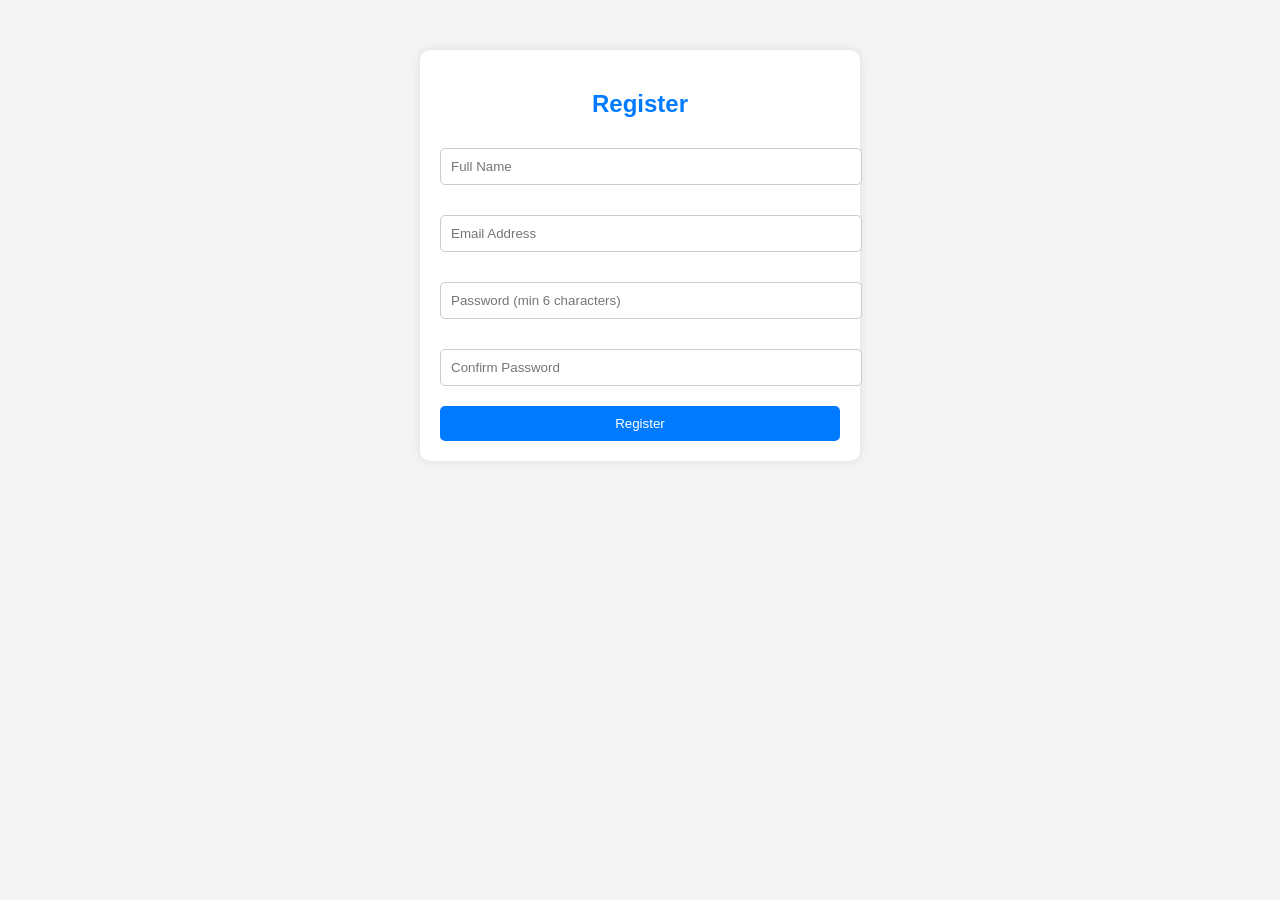
<file: Assignment3/index.html>
<!DOCTYPE html>
<html lang="en">
<head>
    <meta charset="UTF-8">
    <meta name="viewport" content="width=device-width, initial-scale=1.0">
    <title>Register - Travel Tour</title>
    <style>
        body {
            font-family: Arial, sans-serif;
            margin: 0;
            padding: 0;
            box-sizing: border-box;
            background: #f4f4f4;
        }
        .register-container {
            width: 100%;
            max-width: 400px;
            margin: 50px auto;
            background: white;
            padding: 20px;
            border-radius: 10px;
            box-shadow: 0 0 10px rgba(0, 0, 0, 0.1);
            text-align: center;
        }
        h2 {
            margin-bottom: 20px;
            color: #007BFF;
        }
        input {
            width: 100%;
            padding: 10px;
            margin: 10px 0;
            border: 1px solid #ccc;
            border-radius: 5px;
        }
        button {
            background: #007BFF;
            color: white;
            padding: 10px;
            border: none;
            border-radius: 5px;
            cursor: pointer;
            width: 100%;
        }
        button:hover {
            background: #0056b3;
        }
        .error {
            color: red;
            font-size: 14px;
            text-align: left;
            margin-bottom: 10px;
        }
    </style>
</head>
<body>

    <div class="register-container">
        <h2>Register</h2>
        <form id="registerForm">
            <input type="text" id="name" placeholder="Full Name" required>
            <div class="error" id="nameError"></div>

            <input type="email" id="email" placeholder="Email Address" required>
            <div class="error" id="emailError"></div>

            <input type="password" id="password" placeholder="Password (min 6 characters)" required>
            <div class="error" id="passwordError"></div>

            <input type="password" id="confirmPassword" placeholder="Confirm Password" required>
            <div class="error" id="confirmPasswordError"></div>

            <button type="submit">Register</button>
        </form>
    </div>

    <script>
        document.getElementById("registerForm").addEventListener("submit", function(event) {
            event.preventDefault();

            let name = document.getElementById("name").value.trim();
            let email = document.getElementById("email").value.trim();
            let password = document.getElementById("password").value.trim();
            let confirmPassword = document.getElementById("confirmPassword").value.trim();

            let emailPattern = /^[^\s@]+@[^\s@]+\.[^\s@]+$/;
            let isValid = true;

            // Reset errors
            document.getElementById("nameError").innerText = "";
            document.getElementById("emailError").innerText = "";
            document.getElementById("passwordError").innerText = "";
            document.getElementById("confirmPasswordError").innerText = "";

            // Name validation
            if (name === "") {
                document.getElementById("nameError").innerText = "Full name is required!";
                isValid = false;
            }

            // Email validation
            if (!emailPattern.test(email)) {
                document.getElementById("emailError").innerText = "Enter a valid email address!";
                isValid = false;
            }

            // Password validation
            if (password.length < 6) {
                document.getElementById("passwordError").innerText = "Password must be at least 6 characters!";
                isValid = false;
            }

            // Confirm Password validation
            if (password !== confirmPassword) {
                document.getElementById("confirmPasswordError").innerText = "Passwords do not match!";
                isValid = false;
            }

            if (isValid) {
                alert("Registration Successful!");
                window.location.href = "calculator.html"; // Redirect to calculator page
            }
        });
    </script>

</body>
</html>
</file>
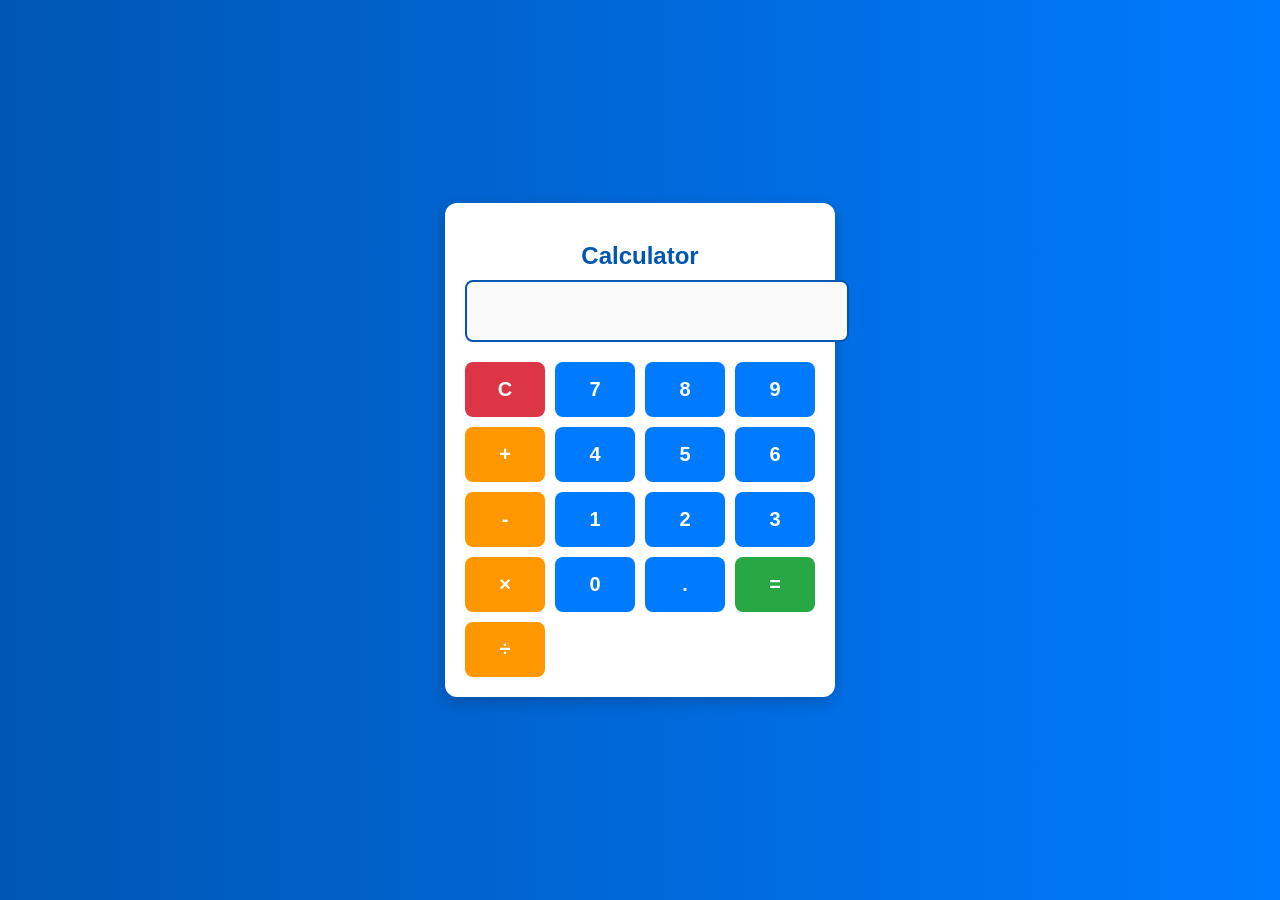
<file: Assignment3/calculator.html>
<!DOCTYPE html>
<html lang="en">
<head>
    <meta charset="UTF-8">
    <meta name="viewport" content="width=device-width, initial-scale=1.0">
    <title>Calculator</title>
    <style>
        /* General Page Styling */
        body {
            font-family: 'Arial', sans-serif;
            background: linear-gradient(to right, #0056b3, #007bff);
            display: flex;
            justify-content: center;
            align-items: center;
            height: 100vh;
            margin: 0;
        }

        /* Calculator Container */
        .calculator {
            width: 350px;
            background: white;
            padding: 20px;
            border-radius: 12px;
            box-shadow: 0px 5px 15px rgba(0, 0, 0, 0.2);
            text-align: center;
        }

        h2 {
            color: #0056b3;
            font-size: 24px;
            margin-bottom: 10px;
        }

        /* Display Screen */
        #display {
            width: 100%;
            padding: 15px;
            font-size: 24px;
            text-align: right;
            border: 2px solid #0056b3;
            border-radius: 8px;
            outline: none;
            background: #f9f9f9;
            color: #333;
        }

        /* Buttons Grid */
        .buttons {
            display: grid;
            grid-template-columns: repeat(4, 1fr);
            gap: 10px;
            margin-top: 20px;
        }

        /* Buttons Styling */
        button {
            width: 100%;
            height: 55px;
            font-size: 20px;
            font-weight: bold;
            border: none;
            border-radius: 8px;
            cursor: pointer;
            transition: 0.3s ease-in-out;
            background: #007bff;
            color: white;
        }

        button:hover {
            background: #0056b3;
        }

        /* Special Buttons */
        .operator {
            background: #ff9800;
        }

        .operator:hover {
            background: #e68900;
        }

        .equal {
            background: #28a745;
        }

        .equal:hover {
            background: #218838;
        }

        .clear {
            background: #dc3545;
        }

        .clear:hover {
            background: #c82333;
        }
    </style>
</head>
<body>

    <div class="calculator">
        <h2>Calculator</h2>
        <input type="text" id="display" readonly>
        <div class="buttons">
            <button class="clear" onclick="clearDisplay()">C</button>
            <button onclick="appendToDisplay('7')">7</button>
            <button onclick="appendToDisplay('8')">8</button>
            <button onclick="appendToDisplay('9')">9</button>

            <button class="operator" onclick="appendToDisplay('+')">+</button>
            <button onclick="appendToDisplay('4')">4</button>
            <button onclick="appendToDisplay('5')">5</button>
            <button onclick="appendToDisplay('6')">6</button>

            <button class="operator" onclick="appendToDisplay('-')">-</button>
            <button onclick="appendToDisplay('1')">1</button>
            <button onclick="appendToDisplay('2')">2</button>
            <button onclick="appendToDisplay('3')">3</button>

            <button class="operator" onclick="appendToDisplay('*')">×</button>
            <button onclick="appendToDisplay('0')">0</button>
            <button onclick="appendToDisplay('.')">.</button>
            <button class="equal" onclick="calculate()">=</button>

            <button class="operator" onclick="appendToDisplay('/')">÷</button>
        </div>
    </div>

    <script>
        function appendToDisplay(value) {
            document.getElementById("display").value += value;
        }

        function clearDisplay() {
            document.getElementById("display").value = "";
        }

        function calculate() {
            try {
                document.getElementById("display").value = eval(document.getElementById("display").value);
            } catch {
                alert("Invalid Expression!");
            }
        }
    </script>

</body>
</html>
</file>
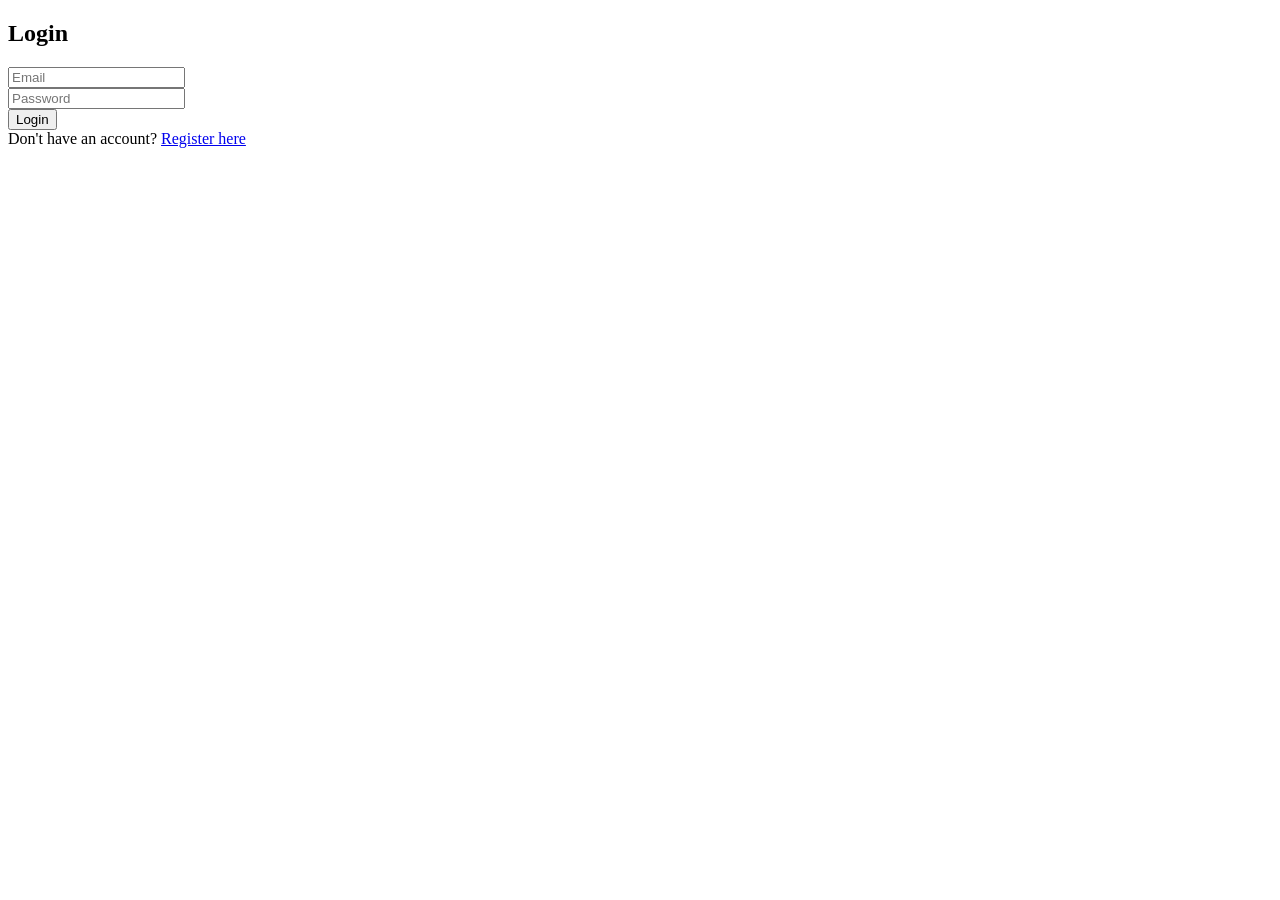
<file: Assignment4/login.component.html>
<!DOCTYPE html>
<html lang="en">
<head>
  <meta charset="UTF-8">
  <meta name="viewport" content="width=device-width, initial-scale=1.0">
  <title>Login</title>
  
</head>
<body>

  <div class="login-container">
    <div class="login-box">
      <h2>Login</h2>
      <form action="login">
      
        <div class="textbox">
          <input type="email" placeholder="Email" name="email" required>
        </div>

        <div class="textbox">
          <input type="password" placeholder="Password" name="password" required>
        </div>

        <button type="submit" class="btn">Login</button>

        <div class="signup-link">
          Don't have an account? <a href="registration">Register here</a>
        </div>
      </form>
    </div>
  </div>

</body>
</html>
</file>
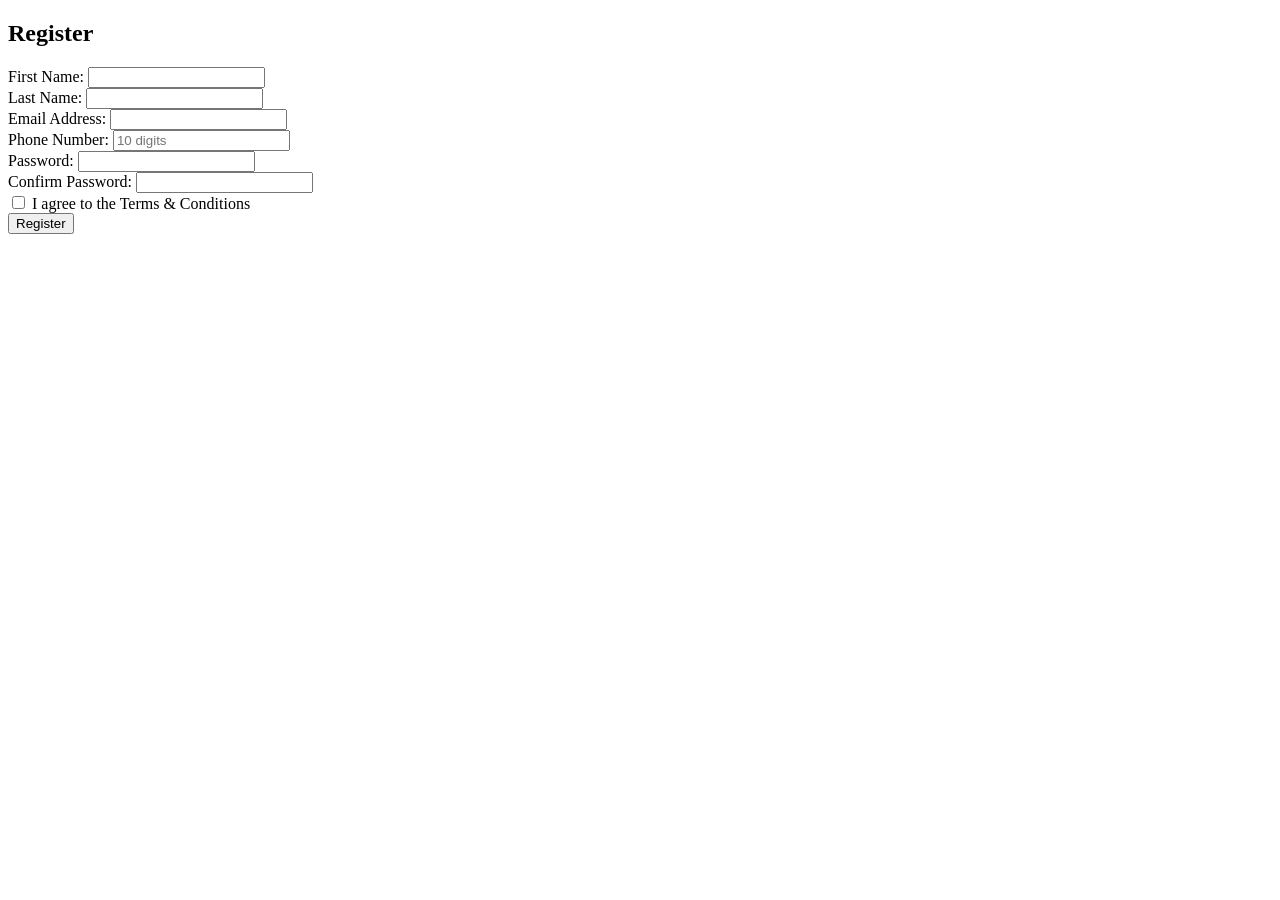
<file: Assignment4/registration.component.html>
<!DOCTYPE html>
<html lang="en">
<head>
    <meta charset="UTF-8">
    <meta name="viewport" content="width=device-width, initial-scale=1.0">
    <title>Register</title>
    
</head>
<body>

<div class="form-container">
    <h2>Register</h2>
    <form action="login">
        <!-- First Name -->
        <div class="form-group">
            <label for="first-name">First Name:</label>
            <input type="text" id="first-name" name="first_name" required>
        </div>

        <!-- Last Name -->
        <div class="form-group">
            <label for="last-name">Last Name:</label>
            <input type="text" id="last-name" name="last_name" required>
        </div>

        <!-- Email -->
        <div class="form-group">
            <label for="email">Email Address:</label>
            <input type="email" id="email" name="email" required>
        </div>

        <!-- Phone Number -->
        <div class="form-group">
            <label for="phone">Phone Number:</label>
            <input type="tel" id="phone" name="phone" required pattern="[0-9]{10}" placeholder="10 digits">
        </div>

        <!-- Password -->
        <div class="form-group">
            <label for="password">Password:</label>
            <input type="password" id="password" name="password" required minlength="8">
        </div>

        <!-- Confirm Password -->
        <div class="form-group">
            <label for="confirm-password">Confirm Password:</label>
            <input type="password" id="confirm-password" name="confirm_password" required minlength="8">
        </div>

        <!-- Terms and Conditions -->
        <div class="form-group terms">
            <input type="checkbox" id="terms" name="terms" required>
            <label for="terms">I agree to the Terms & Conditions</label>
        </div>

        <!-- Submit Button -->
        <div class="form-group">
            <input type="submit" value="Register">
        </div>
    </form>
</div>

</body>
</html>
</file>
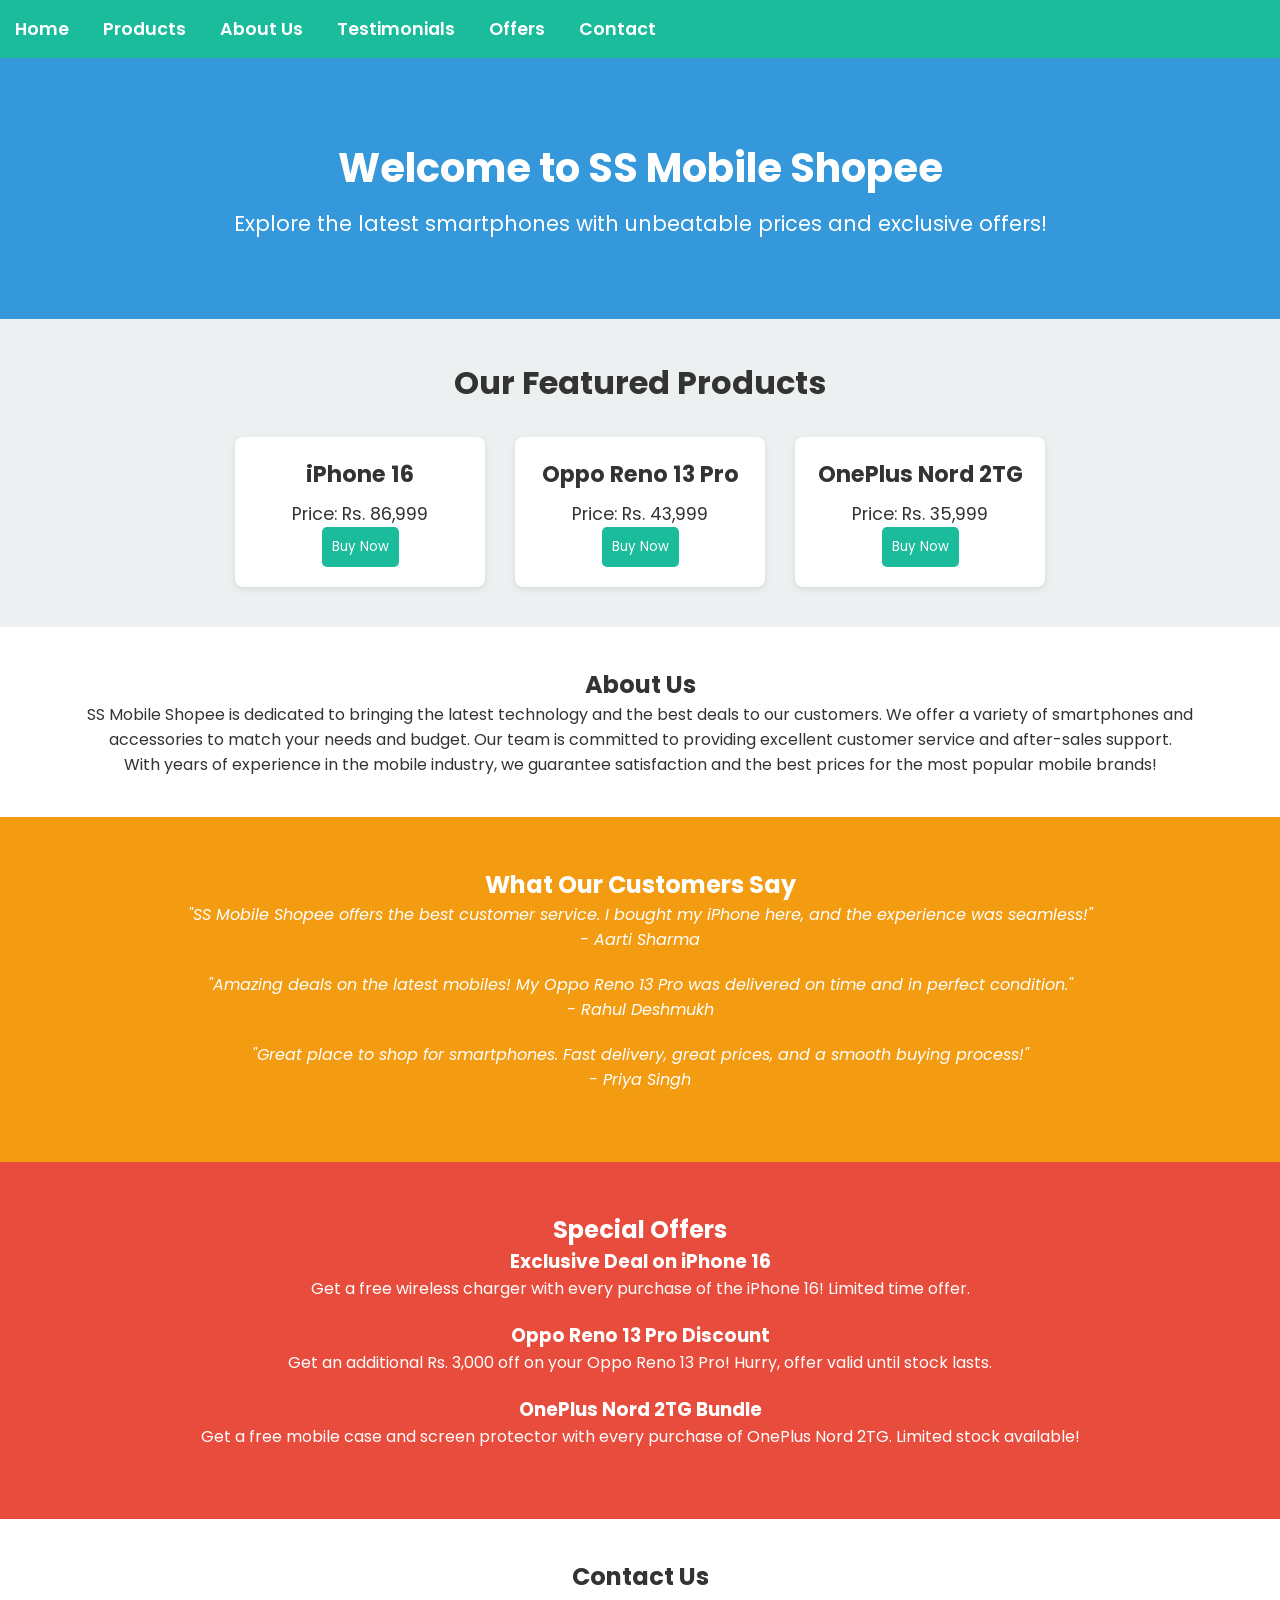
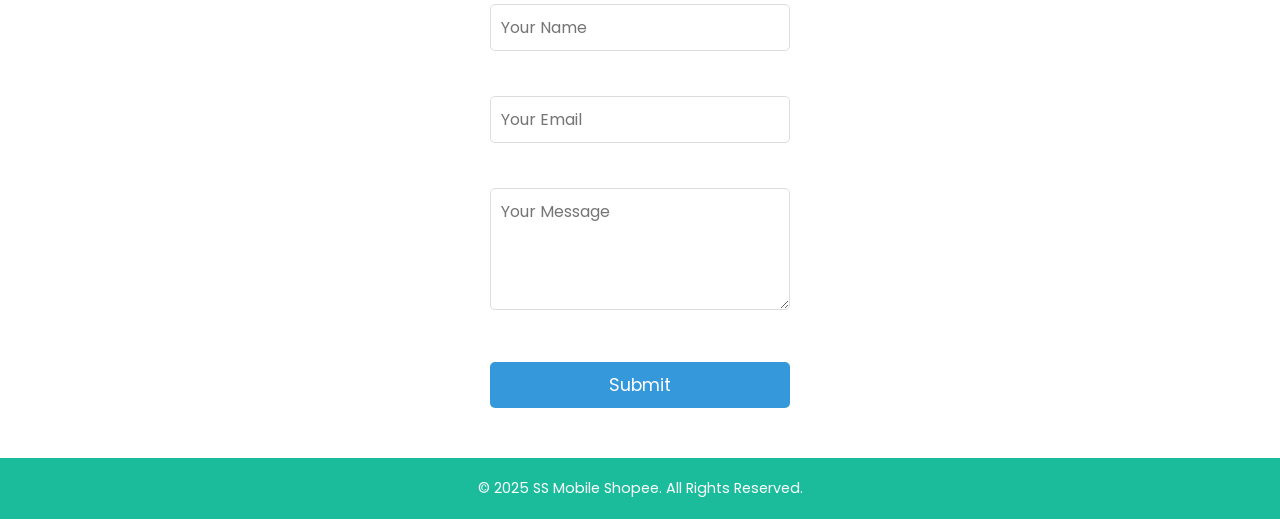
<file: WT_assign02/home.html>
<!DOCTYPE html>
<html lang="en">
<head>
    <meta charset="UTF-8">
    <meta name="viewport" content="width=device-width, initial-scale=1.0">
    <title>SS Mobile Shopee</title>
    <link rel="stylesheet" href="style.css">
    <link href="https://fonts.googleapis.com/css2?family=Poppins:wght@300;400;600&display=swap" rel="stylesheet">
</head>
<body>
    <header>
        <nav>
            <a href="#home">Home</a>
            <a href="#products">Products</a>
            <a href="#about">About Us</a>
            <a href="#testimonials">Testimonials</a>
            <a href="#offers">Offers</a>
            <a href="#contact">Contact</a>
        </nav>
    </header>
    
    <section id="home" class="hero">
        <h1>Welcome to SS Mobile Shopee</h1>
        <p>Explore the latest smartphones with unbeatable prices and exclusive offers!</p>
    </section>
    
    <section id="products">
        <h2>Our Featured Products</h2>
        <div class="product-list">
            <div class="product">
                <h3>iPhone 16</h3>
                <p>Price: Rs. 86,999</p>
                <button class="buy-btn">Buy Now</button>
            </div>
            <div class="product">
                <h3>Oppo Reno 13 Pro</h3>
                <p>Price: Rs. 43,999</p>
                <button class="buy-btn">Buy Now</button>
            </div>
            <div class="product">
                <h3>OnePlus Nord 2TG</h3>
                <p>Price: Rs. 35,999</p>
                <button class="buy-btn">Buy Now</button>
            </div>
        </div>
    </section>
    
    <section id="about">
        <h2>About Us</h2>
        <p>SS Mobile Shopee is dedicated to bringing the latest technology and the best deals to our customers. We offer a variety of smartphones and accessories to match your needs and budget. Our team is committed to providing excellent customer service and after-sales support.</p>
        <p>With years of experience in the mobile industry, we guarantee satisfaction and the best prices for the most popular mobile brands!</p>
    </section>

    <section id="testimonials" class="testimonials">
        <h2>What Our Customers Say</h2>
        <div class="testimonial">
            <p>"SS Mobile Shopee offers the best customer service. I bought my iPhone here, and the experience was seamless!"</p>
            <p>- Aarti Sharma</p>
        </div>
        <div class="testimonial">
            <p>"Amazing deals on the latest mobiles! My Oppo Reno 13 Pro was delivered on time and in perfect condition."</p>
            <p>- Rahul Deshmukh</p>
        </div>
        <div class="testimonial">
            <p>"Great place to shop for smartphones. Fast delivery, great prices, and a smooth buying process!"</p>
            <p>- Priya Singh</p>
        </div>
    </section>

    <section id="offers" class="offers">
        <h2>Special Offers</h2>
        <div class="offer">
            <h3>Exclusive Deal on iPhone 16</h3>
            <p>Get a free wireless charger with every purchase of the iPhone 16! Limited time offer.</p>
        </div>
        <div class="offer">
            <h3>Oppo Reno 13 Pro Discount</h3>
            <p>Get an additional Rs. 3,000 off on your Oppo Reno 13 Pro! Hurry, offer valid until stock lasts.</p>
        </div>
        <div class="offer">
            <h3>OnePlus Nord 2TG Bundle</h3>
            <p>Get a free mobile case and screen protector with every purchase of OnePlus Nord 2TG. Limited stock available!</p>
        </div>
    </section>

    <section id="contact">
        <h2>Contact Us</h2>
        <form action="#" method="post">
            <input type="text" id="name" name="name" placeholder="Your Name" required><br><br>
            <input type="email" id="email" name="email" placeholder="Your Email" required><br><br>
            <textarea id="message" name="message" placeholder="Your Message" rows="4" required></textarea><br><br>
            <input type="submit" value="Submit">
        </form>
    </section>

    <footer>
        <p>&copy; 2025 SS Mobile Shopee. All Rights Reserved.</p>
    </footer>
</body>
</html>
</file>
<file: WT_assign02/style.css>
* {
    margin: 0;
    padding: 0;
    box-sizing: border-box;
    font-family: 'Poppins', sans-serif;
}

body {
    background-color: #f4f4f4;
    color: #333;
}

header {
    background-color: #1abc9c;
    padding: 1rem 0;
}

nav a {
    color: #fff;
    margin: 0 15px;
    text-decoration: none;
    font-weight: 600;
    font-size: 1.1rem;
}

nav a:hover {
    color: #f39c12;
}

.hero {
    text-align: center;
    background-color: #3498db;
    color: #fff;
    padding: 80px 20px;
}

.hero h1 {
    font-size: 2.5rem;
    margin-bottom: 10px;
}

.hero p {
    font-size: 1.3rem;
}

#products {
    padding: 40px;
    text-align: center;
    background-color: #ecf0f1;
}

#products h2 {
    font-size: 2rem;
    margin-bottom: 30px;
}

.product-list {
    display: flex;
    justify-content: center;
    gap: 30px;
    flex-wrap: wrap;
}

.product {
    background-color: #fff;
    border-radius: 8px;
    box-shadow: 0 2px 6px rgba(0, 0, 0, 0.1);
    padding: 20px;
    width: 250px;
    text-align: center;
    transition: transform 0.3s ease, box-shadow 0.3s ease;
}

.product h3 {
    font-size: 1.4rem;
    margin-bottom: 10px;
}

.product p {
    font-size: 1.1rem;
}

.buy-btn {
    background-color: #1abc9c;
    color: #fff;
    border: none;
    padding: 10px;
    border-radius: 5px;
    cursor: pointer;
    transition: background-color 0.3s ease;
}

.buy-btn:hover {
    background-color: #16a085;
}

#about {
    padding: 40px;
    text-align: center;
    background-color: #fff;
}

#testimonials {
    background-color: #f39c12;
    padding: 50px 20px;
    color: #fff;
    text-align: center;
}

.testimonial {
    margin-bottom: 20px;
    font-style: italic;
}

#offers {
    background-color: #e74c3c;
    padding: 50px 20px;
    color: #fff;
    text-align: center;
}

.offer {
    margin-bottom: 20px;
}

#contact {
    padding: 40px;
    text-align: center;
    background-color: #fff;
}

#contact input, #contact textarea {
    padding: 10px;
    width: 300px;
    margin: 10px 0;
    border-radius: 5px;
    border: 1px solid #ddd;
    font-size: 1rem;
}

#contact input[type="submit"] {
    background-color: #3498db;
    color: #fff;
    border: none;
    cursor: pointer;
    font-size: 1.1rem;
    transition: background-color 0.3s ease;
}

#contact input[type="submit"]:hover {
    background-color: #2980b9;
}

footer {
    text-align: center;
    padding: 20px;
    background-color: #1abc9c;
    color: #fff;
    font-size: 0.9rem;
}
</file>
